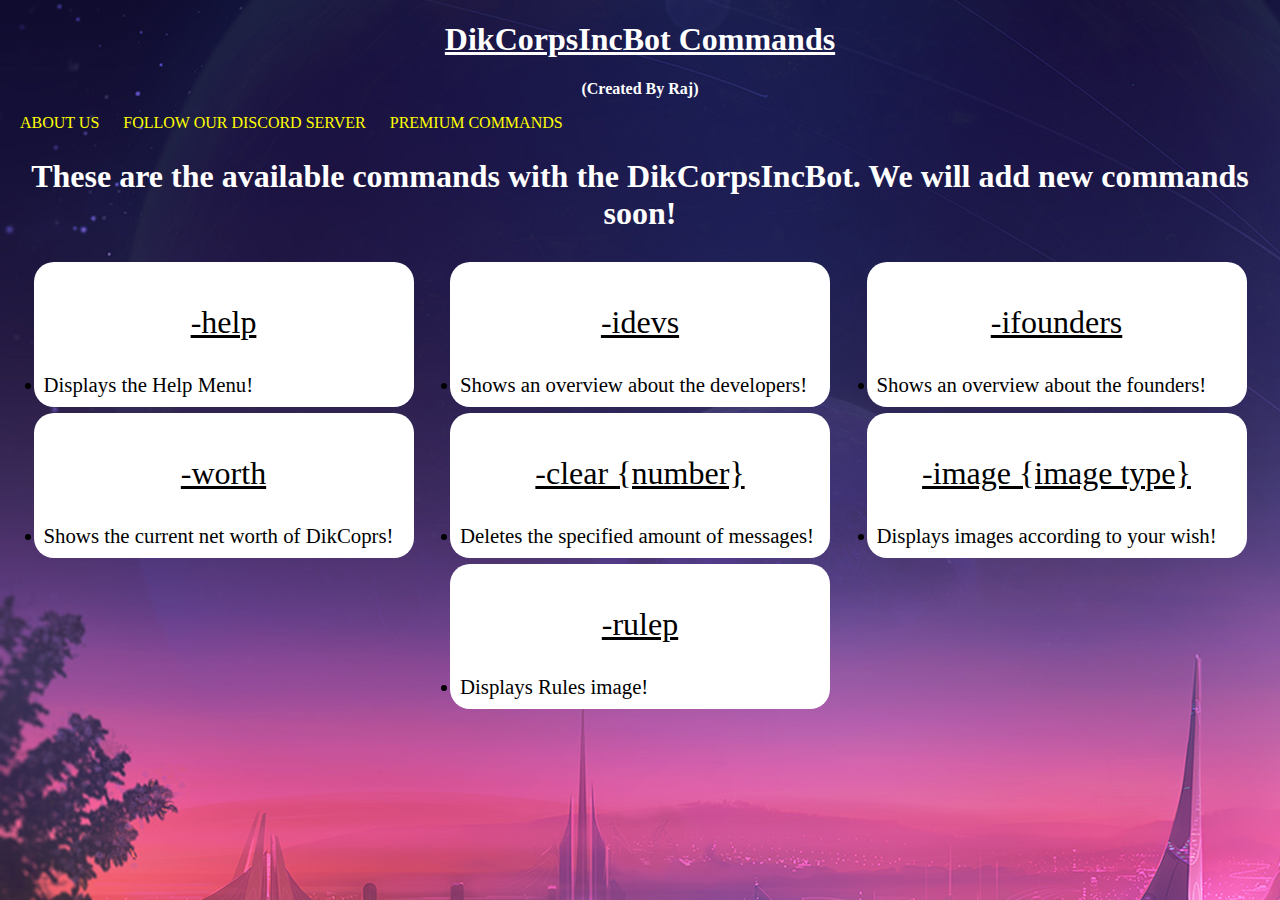
<file: index.html>
<!DOCTYPE HTML>
<html>
<head>
    
    <title>DikCorpsIncBot</title>

    <link
    rel="stylesheet"
    type="text/css"
    href="style.css"
    
    />
    


</head>
<body>

   <div class="header"></div>

<h1 style= "color:white" style="text-align: center"><u>DikCorpsIncBot Commands</u></h1>
<h3 style= "color:white">(Created By Raj)</h3>
<div class="menu">

<a href="aboutUs.html">ABOUT US</a>
<a href="https://discord.gg/D9bMB73N4x">FOLLOW OUR DISCORD SERVER</a>
<a href="premium.html">PREMIUM COMMANDS</a>
</div>
</div>


<h2 style= "color:white" style="font-family:Helvetica;">These are the available commands with the DikCorpsIncBot. We will add new commands soon!
</h2>



<div class="grid">


    <div class="Points">
   
        <p style="font-family:Book Antiqua;"><u>-help</u></p>
                    
                    
            <li style="font-size: 130%;">Displays the Help Menu!</li>
                    
       
    </div>

    <div class="Points">
   
        <p style="font-family:Book Antiqua;"><u>-idevs</u></p>
                    
                    
            <li style="font-size: 130%;">Shows an overview about the developers!</li>
                    
    
                    
    </div>
<div class="Points">

 
<p style="font-family:Book Antiqua;" ><u>-ifounders</u></p>


    <li style="font-size: 130%;">Shows an overview about the founders!</li>


</div>




<div class="Points">
  
<p style="font-family:Book Antiqua;"><u>-worth</u></p>


    <li style="font-size: 130%;">Shows the current net worth of DikCoprs!</li>
 

</div>

<div class="Points">
   
<p style="font-family:Book Antiqua;"><u>-clear {number}</u></p>


    <li style="font-size: 130%;">Deletes the specified amount of messages!</li>


</div>

<div class="Points">
   
<p style="font-family:Book Antiqua;"><u>-image {image type}</u></p>


    <li style="font-size: 130%;">Displays images according to your wish!</li>

    



</div>

<div class="Points">
   
<p style="font-family:Book Antiqua;"><u>-rulep</u></p>
    
    
    <li style="font-size: 130%;">Displays Rules image!</li>
    

    
</div>
   

</div>



</body>
</html>
</file>
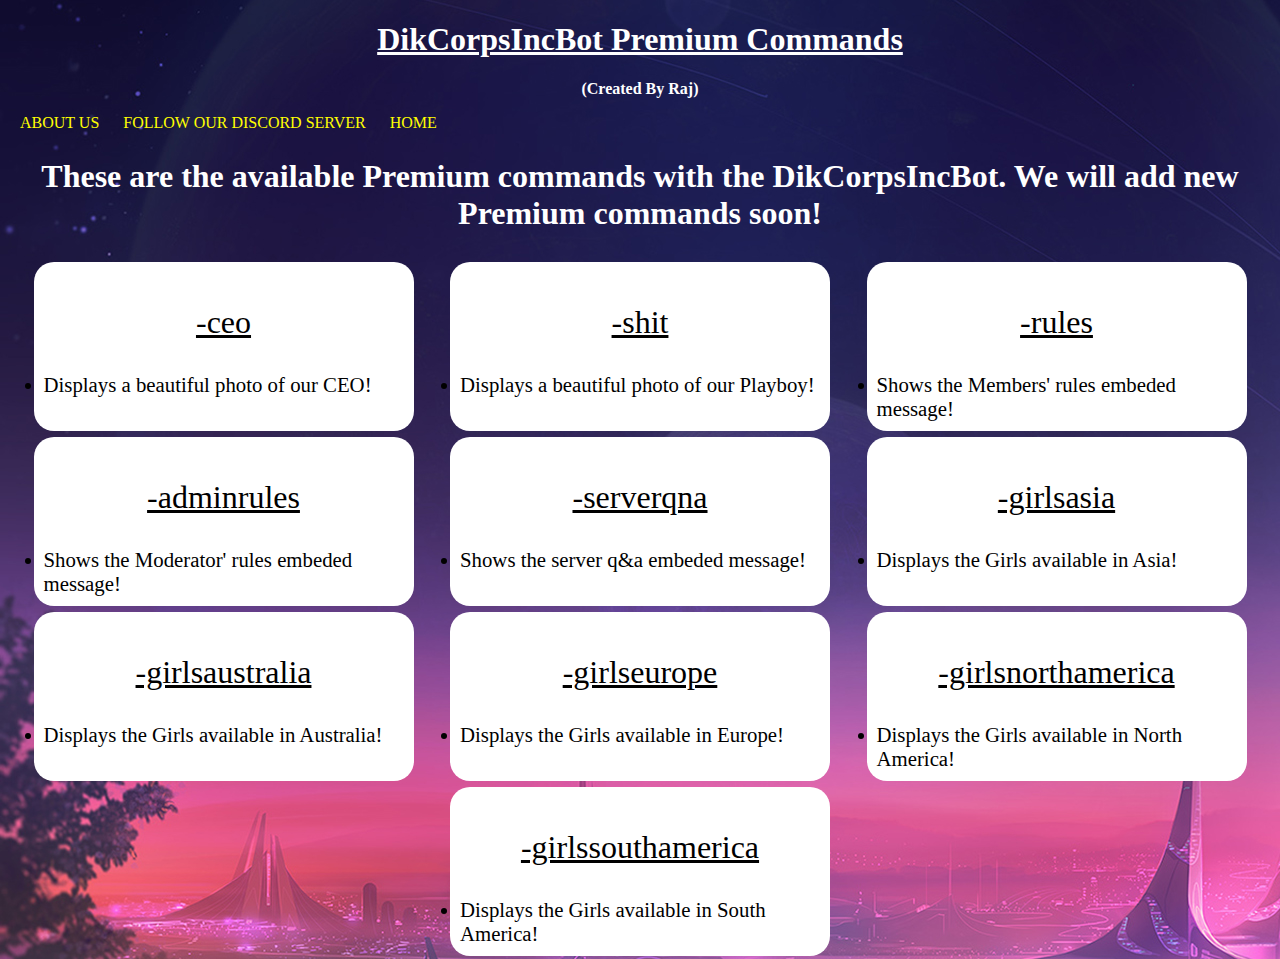
<file: premium.html>
<!DOCTYPE HTML>
<html>
<head>
    
    <title>DikCorpsIncBot</title>

    <link
    rel="stylesheet"
    type="text/css"
    href="style.css"
    
    />
    


</head>
<body>

   <div class="header"></div>

<h1 style= "color:white" style="text-align: center"><u>DikCorpsIncBot Premium Commands</u></h1>
<h3 style= "color:white">(Created By Raj)</h3>
<div class="menu">

<a href="aboutUs.html">ABOUT US</a>
<a href="https://discord.gg/D9bMB73N4x">FOLLOW OUR DISCORD SERVER</a>
<a href="index.html">HOME</a>
</div>
</div>


<h2 style= "color:white" style="font-family:Helvetica;">These are the available Premium commands with the DikCorpsIncBot. We will add new Premium commands soon!
</h2>



<div class="grid">


    <div class="Points">
   
        <p style="font-family:Book Antiqua;"><u>-ceo</u></p>
                    
                    
            <li style="font-size: 130%;">Displays a beautiful photo of our CEO!</li>
                    
       
    </div>

    <div class="Points">
   
        <p style="font-family:Book Antiqua;"><u>-shit</u></p>
                    
                    
            <li style="font-size: 130%;">Displays a beautiful photo of our Playboy!</li>
                    
    
                    
    </div>
<div class="Points">


    <p style="font-family:Book Antiqua;"><u>-rules</u></p>
    
    
        <li style="font-size: 130%;">Shows the Members' rules embeded message!</li>
      
    
    
    </div>

    <div class="Points">

        <p style="font-family:Book Antiqua;"><u>-adminrules</u></p>
        
        
            <li style="font-size: 130%;">Shows the Moderator' rules embeded message!</li>
          
        
        
        </div>
        <div class="Points">
    
            <p style="font-family:Book Antiqua;"><u>-serverqna</u></p>
            
            
                <li style="font-size: 130%;">Shows the server q&a embeded message!</li>
                
            
                
            
            
            </div>
            
        <div class="Points">
<p style="font-family:Book Antiqua;" ><u>-girlsasia</u></p>


    <li style="font-size: 130%;">Displays the Girls available in Asia!</li>


</div>

<div class="Points">

<p style="font-family:Book Antiqua;"><u>-girlsaustralia</u></p>


    <li style="font-size: 130%;">Displays the Girls available in Australia!</li>
  


</div>

<div class="Points">

    <p style="font-family:Book Antiqua;"><u>-girlseurope</u></p>
    
    
        <li style="font-size: 130%;">Displays the Girls available in Europe!</li>
      
    
    
    </div>

<div class="Points">
    
<p style="font-family:Book Antiqua;"><u>-girlsnorthamerica</u></p>


    <li style="font-size: 130%;">Displays the Girls available in North America!</li>
    

    


</div>

<div class="Points">
  
<p style="font-family:Book Antiqua;"><u>-girlssouthamerica</u></p>


    <li style="font-size: 130%;">Displays the Girls available in South America!</li>
 

</div>






   

</div>



</body>
</html>
</file>
<file: style.css>
/**{
    border:solid;
}*/
a{text-decoration: none}
body{
    margin: 0px;
    
    /*background-color:#f4fb56;*/
    background-image: url("b2.png");
}

.header {
    font-size: 250%;
  
  
    /*background-color:greenyellow;*/
    display:flex;
    justify-content: space-between;
    
    }
h2 {
font-size: 200%;
text-align: center;
color:black
/*backgrblackound-color:*/

}
h3 {
    font-size: 100%;
    text-align: center;
    
    /*backgrblackound-color:*/
    
    }
p {
font-size:200%;
/*background-color:whitesmoke*/
}
ul{
font-size:115%;
Line-Height: 150%;
/*background-color:whitesmoke*/
}


.grid {
  
    border-radius:50px;
    display:flex;
    flex-wrap:wrap;
    justify-content:space-evenly;
   /*background-image: url("bkg.jpg");*/
    
}


a:link{
        color:yellow;
    }
a:visited{
    color:white;
    }   

p,h1{
    text-align:center;
}
.Points{
    border-radius: 20px;
    width:360px;
    margin:3px;
    padding: 10px;
    /*border:solid;*/
    flex-wrap: wrap;
    position:relative;
    background-color:white
   /* display:flex;*/
}
.Points img{
   position: relative;
    
    
    right:-10%;
    
}
.menu{
    margin-right: 30px;
}
.menu a{
    margin-left: 20px;
}

.Points:hover p{
    transform: scale(1.2);
}

.Points:hover img{
    transform: scale(1.2);
}
</file>
